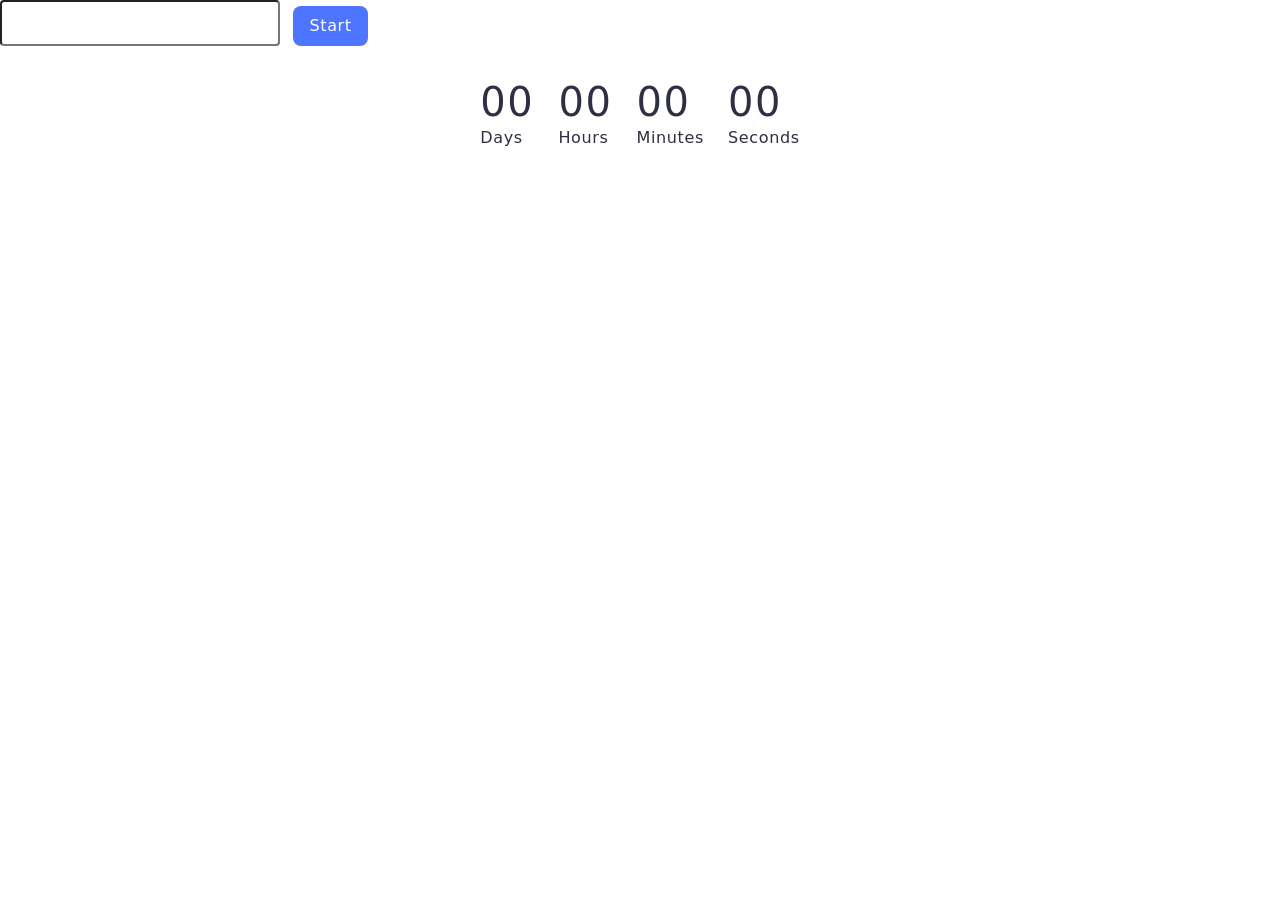
<file: src/1-timer.html>
<!DOCTYPE html>
<html lang="en">
  <head>
    <meta charset="UTF-8" />
    <meta name="viewport" content="width=device-width, initial-scale=1.0" />
    <title>Timer</title>
    <link rel="stylesheet" href="./css/styles.css" />
  </head>
  <body>
    <main>
      <input class="input" type="text" id="datetime-picker" />
          <button class="btn" type="button" data-start>Start</button>
          
          <div class="timer">
            <div class="field">
              <span class="value" data-days>00</span>
              <span class="label">Days</span>
            </div>
            <div class="field">
              <span class="value" data-hours>00</span>
              <span class="label">Hours</span>
            </div>
            <div class="field">
              <span class="value" data-minutes>00</span>
              <span class="label">Minutes</span>
            </div>
            <div class="field">
              <span class="value" data-seconds>00</span>
              <span class="label">Seconds</span>
            </div>
          </div>
        </div>
      </div>
    </main>
    <script type="module" src="./js/1-timer.js"></script>
  </body>
</html>
</file>
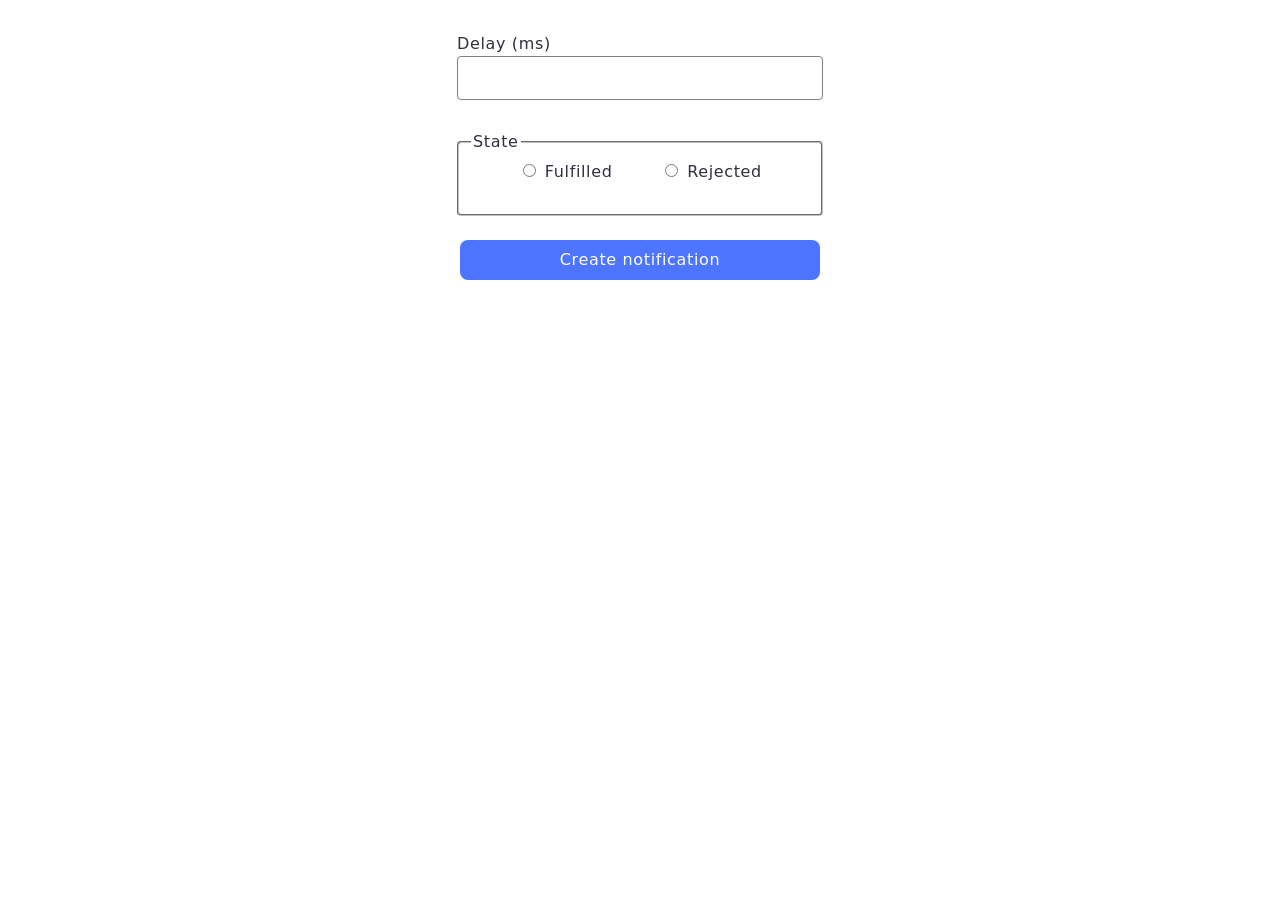
<file: src/2-snackbar.html>
<!DOCTYPE html>
<html lang="en">
  <head>
    <meta charset="UTF-8" />
    <meta name="viewport" content="width=device-width, initial-scale=1.0" />
    <title>Snackbar</title>
    <link rel="stylesheet" href="./css/styles.css" />
  </head>
  <body>
    <main>
      <form class="form js-form">
        <label class="label">
          Delay (ms)
          <input class="input-num" type="number" name="delay" required />
        </label>

        <fieldset class="fieldset">
          <legend class="legend">State</legend>
          <label class="label">
            <input
              class="input-ful"
              type="radio"
              name="state"
              value="fulfilled"
              required
            />
            Fulfilled
          </label>
          <label class="label">
            <input
              class="input-rej"
              type="radio"
              name="state"
              value="rejected"
              required
            />
            Rejected
          </label>
        </fieldset>

        <button class="btn-submit" type="submit">Create notification</button>
      </form>
    </main>

    <script type="module" src="./js/2-snackbar.js"></script>
  </body>
</html>
</file>
<file: src/css/styles.css>
/* Common styles */
@import url('./reset.css');
@import url('./base.css');
@import url('./container.css');
@import url('./animations.css');

/* Sections style */
@import url('./header.css');
@import url('./vite-promo.css');
@import url('./badges.css');
@import url('./back-link.css');
@import url('./footer.css');

.timer-box {
  margin-top: 32px;
}

.input {
  border-radius: 4px;
  width: 272px;
  height: 40px;
  background: #fff;
  margin-right: 8px;
  font-size: 24px;
  text-align: center;
}

.btn {
  border-radius: 8px;
  width: 75px;
  height: 40px;
  background-color: #4e75ff;
  font-family: var(--font-family);
  font-weight: 500;
  font-size: 16px;
  line-height: 150%;
  letter-spacing: 0.04em;
  color: #fff;
  border: none;
}

.btn:disabled {
  background-color: #cfcfcf;
  color: #989898;
}

.timer {
  margin-top: 32px;
  display: flex;
  justify-content: center;
  gap: 24px;
}

.field {
  display: flex;
  flex-direction: column;
}

.value {
  font-family: var(--font-family);
  font-weight: 400;
  font-size: 40px;
  line-height: 1.2;
  letter-spacing: 0.04em;
  color: #2e2f42;
}

.label {
  font-family: var(--font-family);
  font-weight: 400;
  font-size: 16px;
  line-height: 1.5;
  color: #2e2f42;
}

.form {
  margin-top: 32px;
  display: flex;
  flex-direction: column;
  justify-content: center;
  align-items: center;
}

.label {
  display: block;
  text-align: start;
  font-family: var(--font-family);
  font-weight: 400;
  font-size: 16px;
  line-height: 1.5;
  letter-spacing: 0.04em;
  color: #2e2f42;
}

.input-num {
  display: block;
  border: 1px solid #808080;
  border-radius: 4px;
  width: 360px;
  height: 40px;
  margin-bottom: 30px;
}

.fieldset {
  display: flex;
  justify-content: center;
  gap: 48px;
  border-radius: 4px;
  stroke-width: 1px;
  stroke: #808080;
  width: 338px;
  height: 66px;
  margin-bottom: 24px;
}

.legend {
  text-align: start;
  font-family: var(--font-family);
  font-weight: 400;
  font-size: 16px;
  line-height: 1.5;
  letter-spacing: 0.04em;
  color: #2e2f42;
}

.input-ful,
.input-rej {
  font-family: var(--font-family);
  font-weight: 400;
  font-size: 16px;
  line-height: 1.5;
  color: #2e2f42;
}

.btn-submit {
  border-radius: 8px;
  border: none;
  padding: 8px 16px;
  width: 360px;
  height: 40px;
  background-color: #4e75ff;
  font-family: var(--font-family);
  font-weight: 500;
  font-size: 16px;
  line-height: 1.5;
  letter-spacing: 0.04em;
  color: #fff;
}

.btn-submit:hover,
.btn-submit:focus {
  background-color: #6c8cff;
}
</file>
